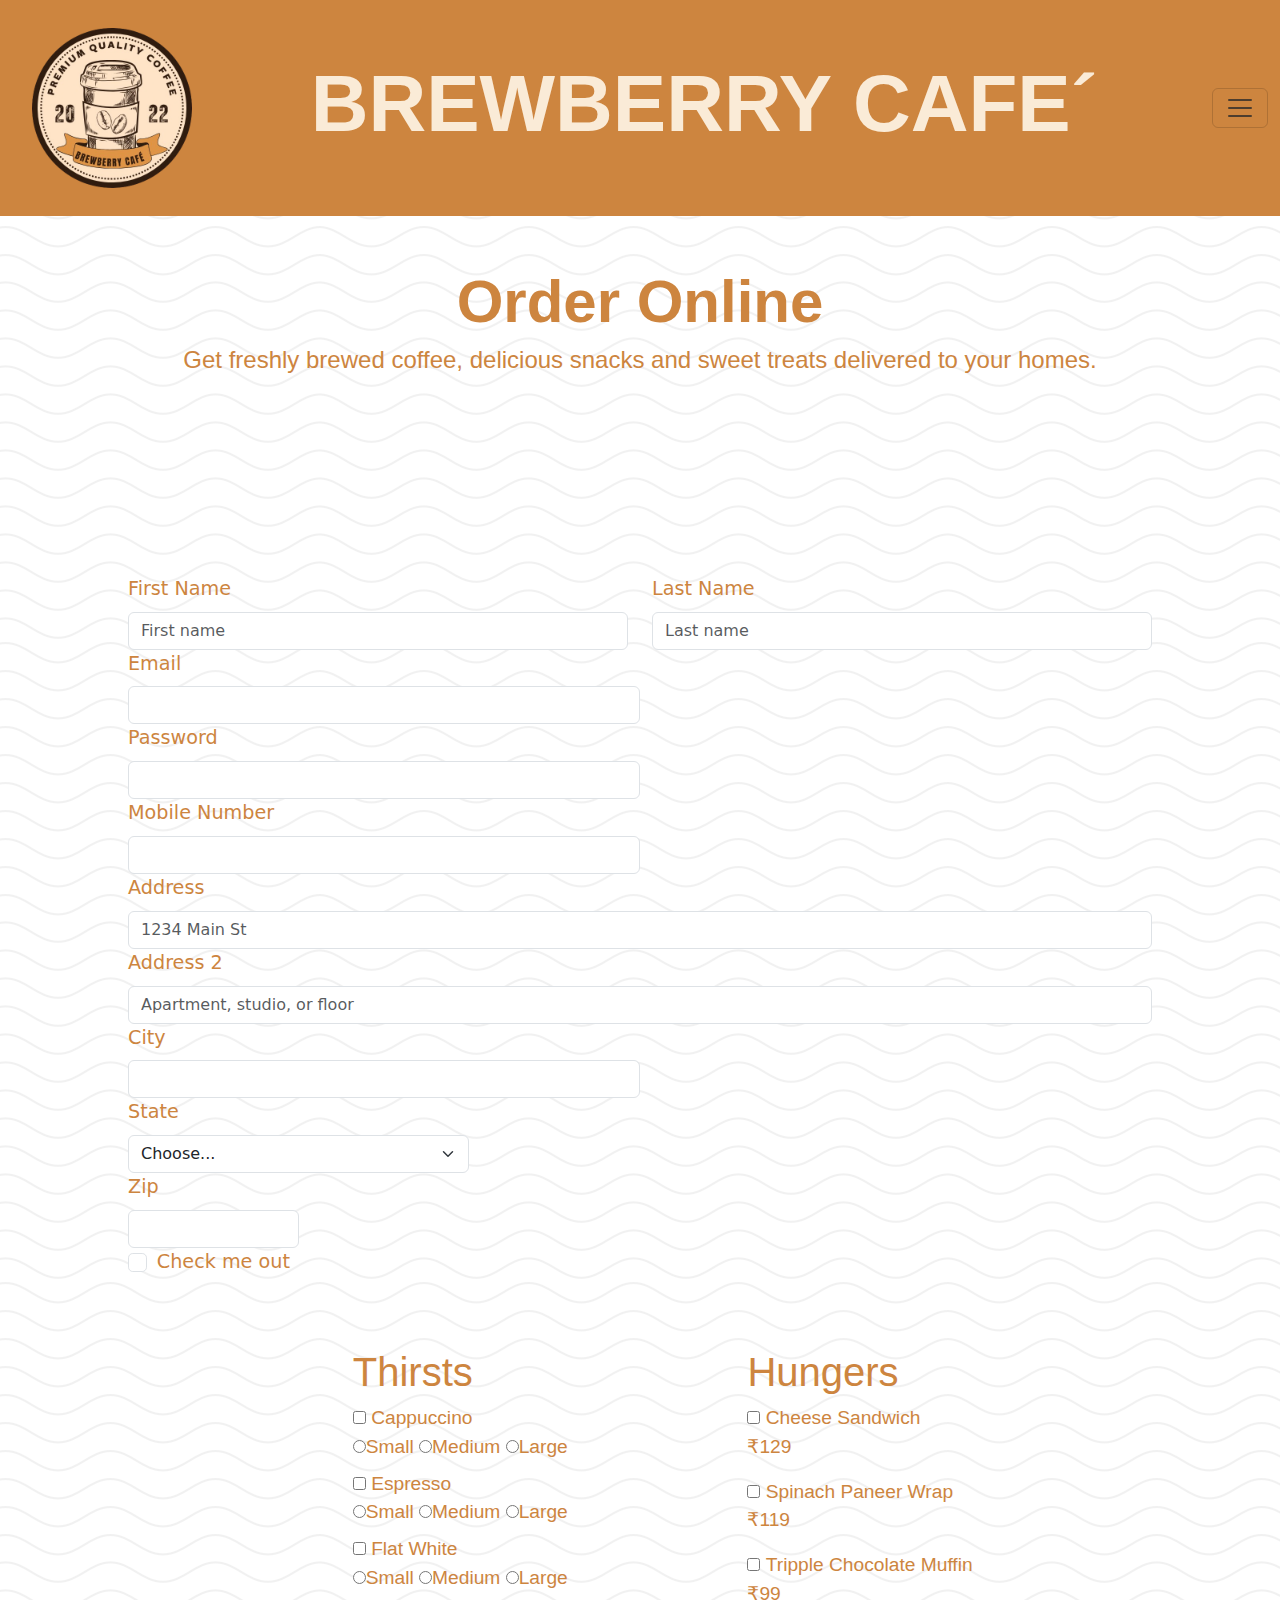
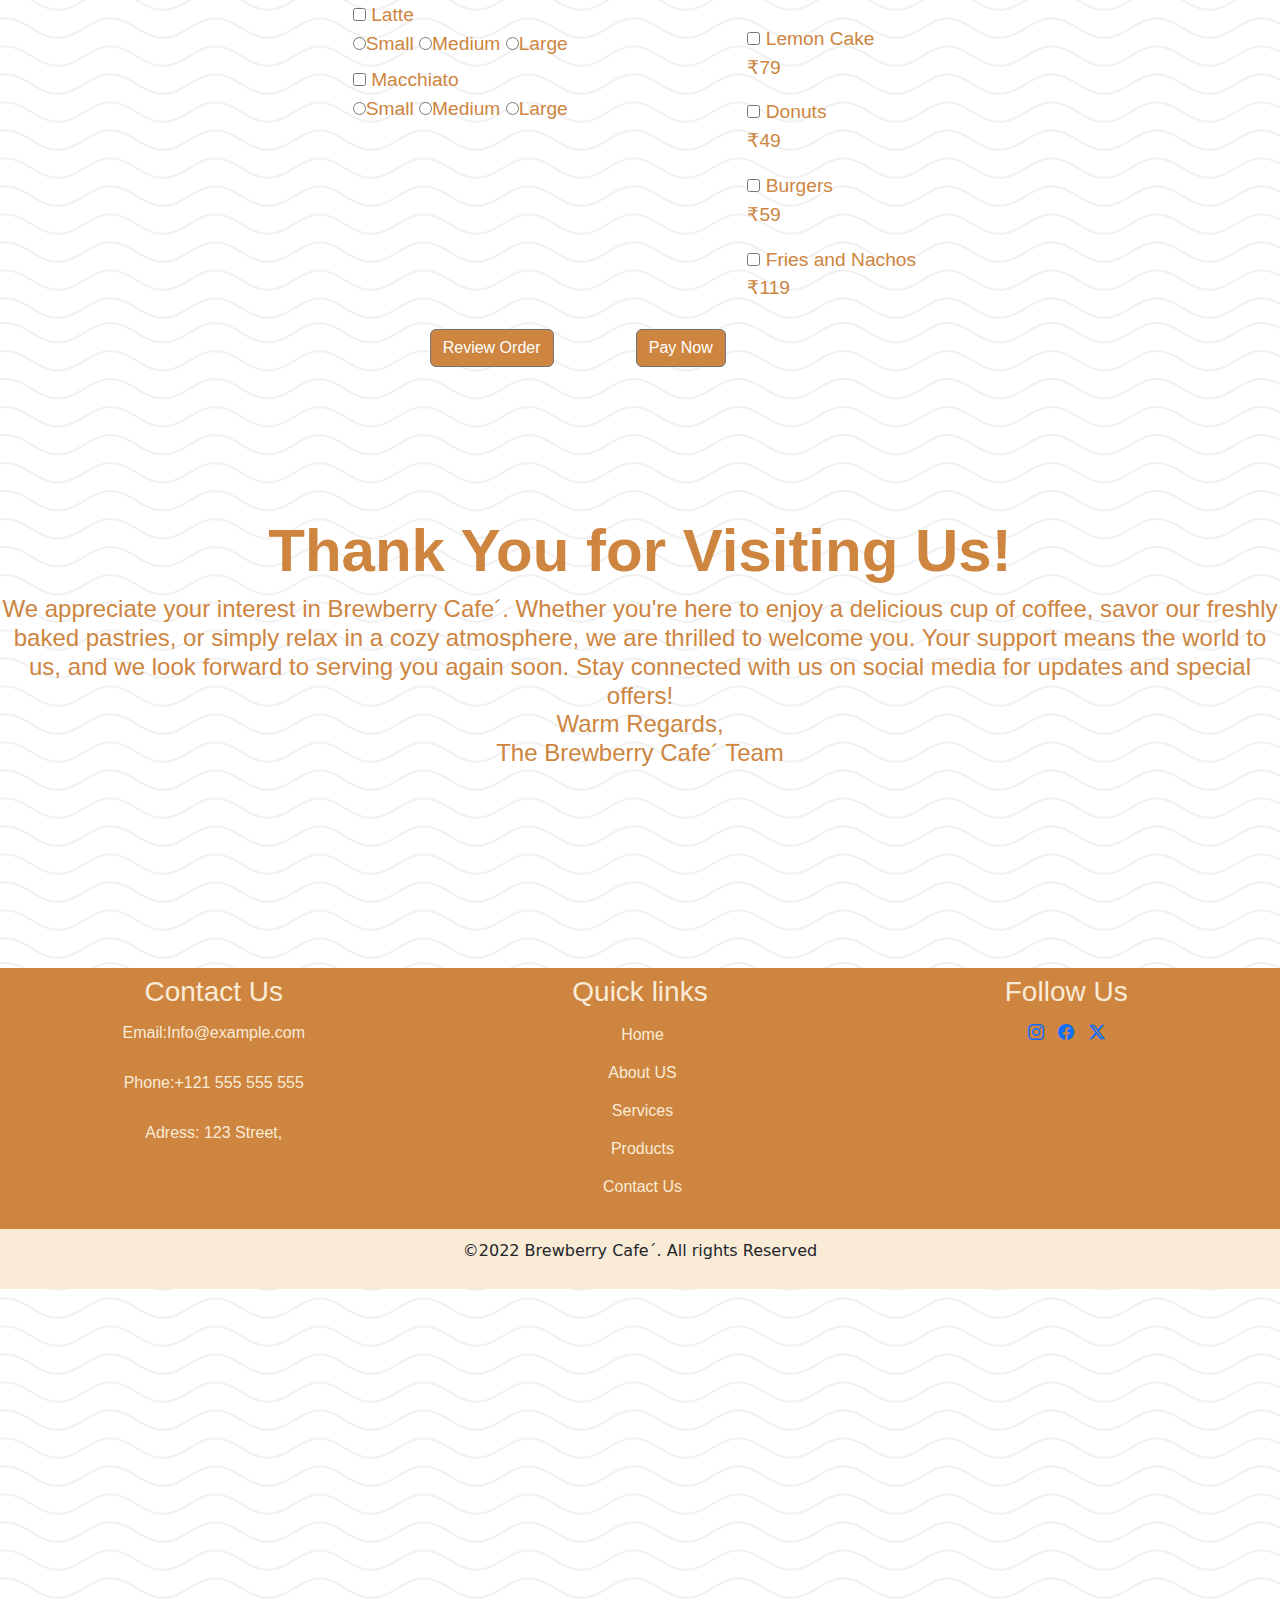
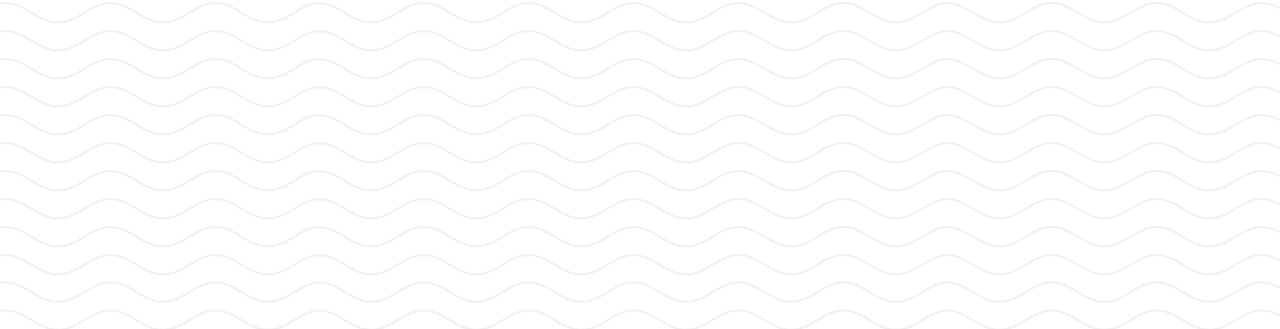
<file: order.html>
<!DOCTYPE html>
<html lang="en">
<head>
    <meta charset="UTF-8">
    <meta name="viewport" content="width=device-width, initial-scale=1.0">
    <link rel="shortcut icon" href="./1-removebg-preview.png" type="image/x-icon">
    <link rel="stylesheet" href="order.css">
    <link href="https://cdn.jsdelivr.net/npm/bootstrap@5.3.3/dist/css/bootstrap.min.css" rel="stylesheet" integrity="sha384-QWTKZyjpPEjISv5WaRU9OFeRpok6YctnYmDr5pNlyT2bRjXh0JMhjY6hW+ALEwIH" crossorigin="anonymous">
    <script src="https://cdn.jsdelivr.net/npm/bootstrap@5.3.3/dist/js/bootstrap.bundle.min.js" integrity="sha384-YvpcrYf0tY3lHB60NNkmXc5s9fDVZLESaAA55NDzOxhy9GkcIdslK1eN7N6jIeHz" crossorigin="anonymous"></script>
    <link rel="stylesheet" href="https://cdn.jsdelivr.net/npm/bootstrap-icons@1.11.3/font/bootstrap-icons.min.css">
    <title>Order | Brewberry Cafe´</title>
</head>
<body>
    <nav class="navbar">
        <div class="container-fluid">
            <img src="./1-removebg-preview.png"height="200px" width="200px">
          <a class="navbar-brand" href="#"><h1>BREWBERRY CAFE´</h1></a>
          <button class="navbar-toggler" type="button" data-bs-toggle="collapse" data-bs-target="#navbarSupportedContent" aria-controls="navbarSupportedContent" aria-expanded="false" aria-label="Toggle navigation">
            <span class="navbar-toggler-icon"></span>
          </button>
          <div class="collapse navbar-collapse" id="navbarSupportedContent">
            <ul class="navbar-nav ">
              <li class="nav-item">
                <a class="nav-link" aria-current="page" href="./index.html">Home</a>
              </li>
              <li class="nav-item">
                <a class="nav-link" href="./menu.html">Menu</a>
              </li>
              <li class="nav-item">
                <a class="nav-link" href="./order.html">Order Online</a>
              </li>
            </ul>
            <form class="d-flex" role="search">
              <input class="form-control me-2" type="search" placeholder="Search" aria-label="Search">
              <button class="btn btn-outline-success" type="submit">Search</button>
            </form>
          </div>
        </div>
      </nav>
      <h1 align="center" class="main-heading">Order Online</h1>
      <h4 align="center" class="main-p">Get freshly brewed coffee, delicious snacks and sweet treats delivered to your homes.</h4>
    <main>
      <form class="form">  
        <div class="row">
        <div class="col">
            <label for="inputEmail4" class="form-label">First Name</label>
          <input type="text" class="form-control" placeholder="First name" aria-label="First name">
        </div>
        <div class="col">
            <label for="inputEmail4" class="form-label">Last Name</label>
          <input type="text" class="form-control" placeholder="Last name" aria-label="Last name">
        </div>
      </div>
        <div class="col-md-6">
          <label for="inputEmail4" class="form-label">Email</label>
          <input type="email" class="form-control" id="inputEmail4">
        </div>
        <div class="col-md-6">
          <label for="inputPassword4" class="form-label">Password</label>
          <input type="password" class="form-control" id="inputPassword4">
        </div>
        <div class="col-md-6">
            <label for="phone-number" class="form-label">Mobile Number</label>
            <input type="tel" class="form-control" id="phone-number">
          </div>
        <div class="col-12">
          <label for="inputAddress" class="form-label">Address</label>
          <input type="text" class="form-control" id="inputAddress" placeholder="1234 Main St">
        </div>
        <div class="col-12">
          <label for="inputAddress2" class="form-label">Address 2</label>
          <input type="text" class="form-control" id="inputAddress2" placeholder="Apartment, studio, or floor">
        </div>
        <div class="col-md-6">
          <label for="inputCity" class="form-label">City</label>
          <input type="text" class="form-control" id="inputCity">
        </div>
        <div class="col-md-4">
          <label for="inputState" class="form-label">State</label>
          <select id="inputState" class="form-select">
            <option selected>Choose...</option>
            <option>Chandigarh</option>
            <option>Punjab</option>
            <option>Haryana</option>
          </select>
        </div>
        <div class="col-md-2">
          <label for="inputZip" class="form-label">Zip</label>
          <input type="text" class="form-control" id="inputZip">
        </div>
        <div class="col-12">
          <div class="form-check">
            <input class="form-check-input" type="checkbox" id="gridCheck">
            <label class="form-check-label" for="gridCheck">
              Check me out
            </label>
          </div>
        </div>
        <!-- <div class="col-12">
          <button type="submit" class="btn btn-primary">Order</button>
        </div> -->
        <div class="order-menu">
            <div class="thirsts">
                <h1 class="inner-heading">Thirsts</h1>
                <input class="check-input" type="checkbox" value="checkbox">
                <label for="checkbox" class="check-label">Cappuccino</label>
                <div class="radio">
                    <input type="radio" id="1" name="1" value="a">Small
                    <input type="radio" id="1" name="1" value="b">Medium
                    <input type="radio" id="1" name="1" value="c">Large
                </div>
                <h2 class="inner-heading"></h2>
                <input class="check-input" type="checkbox" value="checkbox">
                <label for="checkbox" class="check-label">Espresso</label>
                <div class="radio">
                    <input type="radio" id="5" name="5" value="a">Small
                    <input type="radio" id="5" name="5" value="b">Medium
                    <input type="radio" id="5" name="5" value="c">Large
                </div>
                <h2 class="inner-heading"></h2>
                <input class="check-input" type="checkbox" value="checkbox">
                <label for="checkbox" class="check-label">Flat White</label>
                <div class="radio">
                    <input type="radio" id="2" name="2" value="a">Small
                    <input type="radio" id="2" name="2" value="b">Medium
                    <input type="radio" id="2" name="2" value="c">Large
                </div>
                <h2 class="inner-heading"></h2>
                <input class="check-input" type="checkbox" value="checkbox">
                <label for="checkbox" class="check-label">Latte</label>
                <div class="radio">
                    <input type="radio" id="3" name="3" value="a">Small
                    <input type="radio" id="3" name="3" value="b">Medium
                    <input type="radio" id="3" name="3" value="c">Large
                </div>
                <h2 class="inner-heading"></h2>
                <input class="check-input" type="checkbox" value="checkbox">
                <label for="checkbox" class="check-label">Macchiato</label>
                <div class="radio">
                    <input type="radio" id="4" name="4" value="a">Small
                    <input type="radio" id="4" name="4" value="b">Medium
                    <input type="radio" id="4" name="4" value="c">Large
                </div>
                

            </div>
            <div class="hungers">
                <h1 class="inner-heading">Hungers</h1>
                <input class="check-input" type="checkbox" value="checkbox">
                <label for="checkbox" class="check-label">Cheese Sandwich</label>
                <p>₹129</p>
                <input class="check-input" type="checkbox" value="checkbox">
                <label for="checkbox" class="check-label">Spinach Paneer Wrap</label>
                <p>₹119</p>
                <input class="check-input" type="checkbox" value="checkbox">
                <label for="checkbox" class="check-label">Tripple Chocolate Muffin</label>
                <p>₹99</p>
                <input class="check-input" type="checkbox" value="checkbox">
                <label for="checkbox" class="check-label">Lemon Cake</label>
                <p>₹79</p>
                <input class="check-input" type="checkbox" value="checkbox">
                <label for="checkbox" class="check-label">Donuts</label>
                <p>₹49</p>
                <input class="check-input" type="checkbox" value="checkbox">
                <label for="checkbox" class="check-label">Burgers</label>
                <p>₹59</p>
                <input class="check-input" type="checkbox" value="checkbox">
                <label for="checkbox" class="check-label">Fries and Nachos</label>
                <p>₹119</p>
            </div>
            <div class="form-group">
                <button type="button" class="btn btn-secondary">Review Order</button>
                <button type="button" class="btn btn-secondary">Pay Now</button>
            </div>
        </div>
      </form>
</main>
<h1 align="center" class="main-heading">Thank You for Visiting Us!</h1>
<h4 class="main-p" align="center">
  We appreciate your interest in Brewberry Cafe´. Whether you're here to enjoy a delicious cup of coffee, savor our freshly baked pastries, or simply relax in a cozy atmosphere, we are thrilled to welcome you. Your support means the world to us, and we look forward to serving you again soon.
  
  Stay connected with us on social media for updates and special offers!
  <br>
  Warm Regards,
  <br>
  The Brewberry Cafe´ Team</h4>
      <div class="footer">
        <div class="footer-content">
          <h3>Contact Us</h3>
          <p>Email:Info@example.com</p>
          <P>Phone:+121 555 555 555</P>
          <p>Adress: 123 Street,</p>
        </div>  
         <div class="footer-content">
          <h3>Quick links</h3>
          <ul class="l">
            <li><a>Home</a></li>
            <li><a>About US</a></li>
            <li><a>Services</a></li>
            <li><a>Products</a></li>
            <li><a>Contact Us</a></li>
          </ul>
        </div>     
        <div class="footer-content">
        <h3>Follow Us</h3>
        <ul class="icons">
        <li><a href="https://www.instagram.com/"><i class="bi bi-instagram"></i></a></li>
        <li><a href="https://www.facebook.com/"><i class="bi bi-facebook"></i></a></li>
        <li><a href="https://x.com/i/flow/login"><i class="bi bi-twitter-x"></i></a></li>
        </ul>
    </div>
    </div>
    </div>
    <div class="bottom-bar">
        <p>&copy;2022 Brewberry Cafe´. All rights Reserved</p>
      </div>
    <div class="google-map">
        <iframe src="https://www.google.com/maps/embed?pb=!1m18!1m12!1m3!1d3429.8982557291356!2d76.75722147623935!3d30.721260586185814!2m3!1f0!2f0!3f0!3m2!1i1024!2i768!4f13.1!3m3!1m2!1s0x390fedb445f628df%3A0xc12281481edaa8ce!2s35C%2C%20Sector%2035%2C%20Chandigarh%2C%20160022!5e0!3m2!1sen!2sin!4v1721581275678!5m2!1sen!2sin" width="600" height="450" style="border:0;" allowfullscreen="" loading="lazy" referrerpolicy="no-referrer-when-downgrade"></iframe>
    </div>
</body>
</html>
</file>
<file: order.css>
@import url("https://cdn.jsdelivr.net/npm/bootstrap-icons@1.11.3/font/bootstrap-icons.min.css");

*{
    margin: 0;
    padding: 0;
    box-sizing: border-box;
}
.navbar{
    margin-bottom: 50px;
    width: 100%;
    background-color:peru;
}
.navbar-brand h1{
    font-family: 'Gill Sans', 'Gill Sans MT', Calibri, 'Trebuchet MS', sans-serif;
    font-size: 80px;
    font-weight: 300;
    color: antiquewhite;
    /* color: #F26644; */
    font-weight: 700;
}
.navbar-nav li a{
     
    color:antiquewhite;
}
body{
    background-image: url(./wavy-background-180786598e741294f08ecaf1990ddc76.png);
}

footer{
    background-color: peru;
    padding-top: 50px;
}
.footer{
    width: 1140px;
    display: flex;
    justify-content: center;
    background-color: peru;
    width: 100%;
    margin-bottom: 0;
    margin-top: 80px;
}
h3{
    font-size: 28px;
    margin-bottom: 15px;
    text-align: center;
}
.footer-content{
    color: antiquewhite;
    font-family: 'Gill Sans', 'Gill Sans MT', Calibri, 'Trebuchet MS', sans-serif;
    padding: 7px;
    width: 190px;
    width: 33.3%;
}
.footer-content p{
    text-align: center;
    padding: 5px;
}
.footer-content ul{
    text-align: center;
}
.l{
    padding: 0;
    margin-left:5px;
}
.l li {
    width: auto;
    text-align: center;
    list-style-type: none;
    padding: 7px;
    position: relative;
}
.bottom-bar{
    background-color: antiquewhite;
    text-align: center;
    padding: 10px 0px;
}
.icons{
    text-align: center;
    padding: 0;
}
.icons li{
    display: inline-block;
    text-align: center;
    padding: 5px;
}
.form{
    color: peru;
    font-size: larger;
}
main{

    margin: 10%;
}
.col-12 .btn{
    background-color:peru;
    border: 2px solid black;
    font-family: 'Gill Sans', 'Gill Sans MT', Calibri, 'Trebuchet MS', sans-serif;
}
.google-map {
    padding-bottom: 50%;
    position: relative;
}

.google-map iframe {
    height: 100%;
    width: 100%;
    left: 0;
    top: 0;
    position: absolute;
}
.order-menu{
    display: grid;
    grid-template-columns: repeat(2,1fr);
    padding: 20px;
    margin-top: 5%;
    gap: 10px;
    margin-left: 20%;
    font-family: 'Gill Sans', 'Gill Sans MT', Calibri, 'Trebuchet MS', sans-serif;
}
.form-group button{
    background-color: peru;
    display: inline;
    margin-left: 20%;
}

.main-heading
{
    color: peru;
    font-size: 60px;
    font-family: 'Gill Sans', 'Gill Sans MT', Calibri, 'Trebuchet MS', sans-serif;
    font-weight: 700;
}
.main-p{
    color: peru;
    font-weight: 100;
    margin-bottom: 200px;
    font-family: 'Gill Sans', 'Gill Sans MT', Calibri, 'Trebuchet MS', sans-serif;
}
</file>
